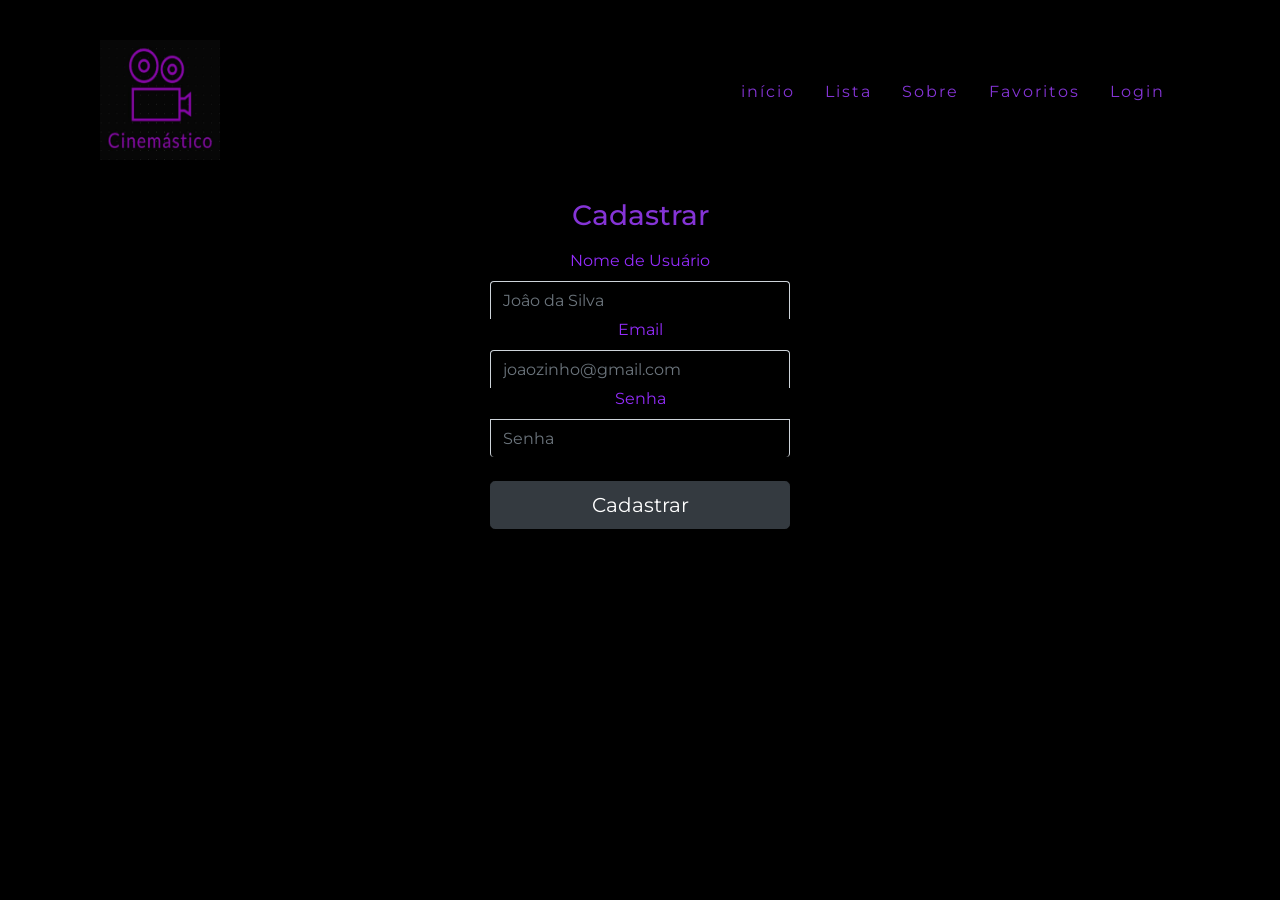
<file: projetinfinal/cadastro.html>
<!DOCTYPE html>
<html lang="pt-br">
<head>
    <meta charset="UTF-8">
    <meta http-equiv="X-UA-Compatible" content="IE=edge">
    <meta name="viewport" content="width=device-width, initial-scale=1.0">
    <link rel="stylesheet" href="https://stackpath.bootstrapcdn.com/bootstrap/4.4.1/css/bootstrap.min.css">
    <link rel="stylesheet" href="designcds.css">
    <title>Cadastro</title>
</head>
<body >
    <body class="text-center">
      <header class="header">
        <a href="main.html"><img src="imgs/logo.jpeg" alt="" height="120px" width="120px"></a>
        <ul>
            <li><a href="main.html">início</a></li>
            <li><a href="lista.html">Lista</a></li>
            <li><a href="#">Sobre</a></li>
            <li><a href="favoritos.html">Favoritos</a></li>
            <li><a href="login.html">Login</a></li>
        </ul>
    </header>
        </header>
    
        <main class="form-signin">
         <br><br><br><br><br><br>
            <form>
            <h1 class="h3 mb-3 fw-normal">Cadastrar</h1>
        
            <div class="form-floating">
                <label class="um" for="floatingInput">Nome de Usuário</label>
                <input type="email" class="form-control" id="floatingInput" placeholder="Joâo da Silva">

              </div>
        
            <div class="form-floating">
                <label class="um" for="floatingInput">Email</label>
                <input type="email" class="form-control" id="floatingInput" placeholder="joaozinho@gmail.com">

            </div>
            
        
            <div class="form-floating">
                <label class="um" for="floatingPassword">Senha</label>
                <input type="password" class="form-control" id="floatingPassword" placeholder="Senha">

            </div>
        
            <br>
        
            <button class="w-100 btn btn-lg btn-dark" type="submit">Cadastrar</button>
          </form>
        </main>
</body>
</html>
</file>
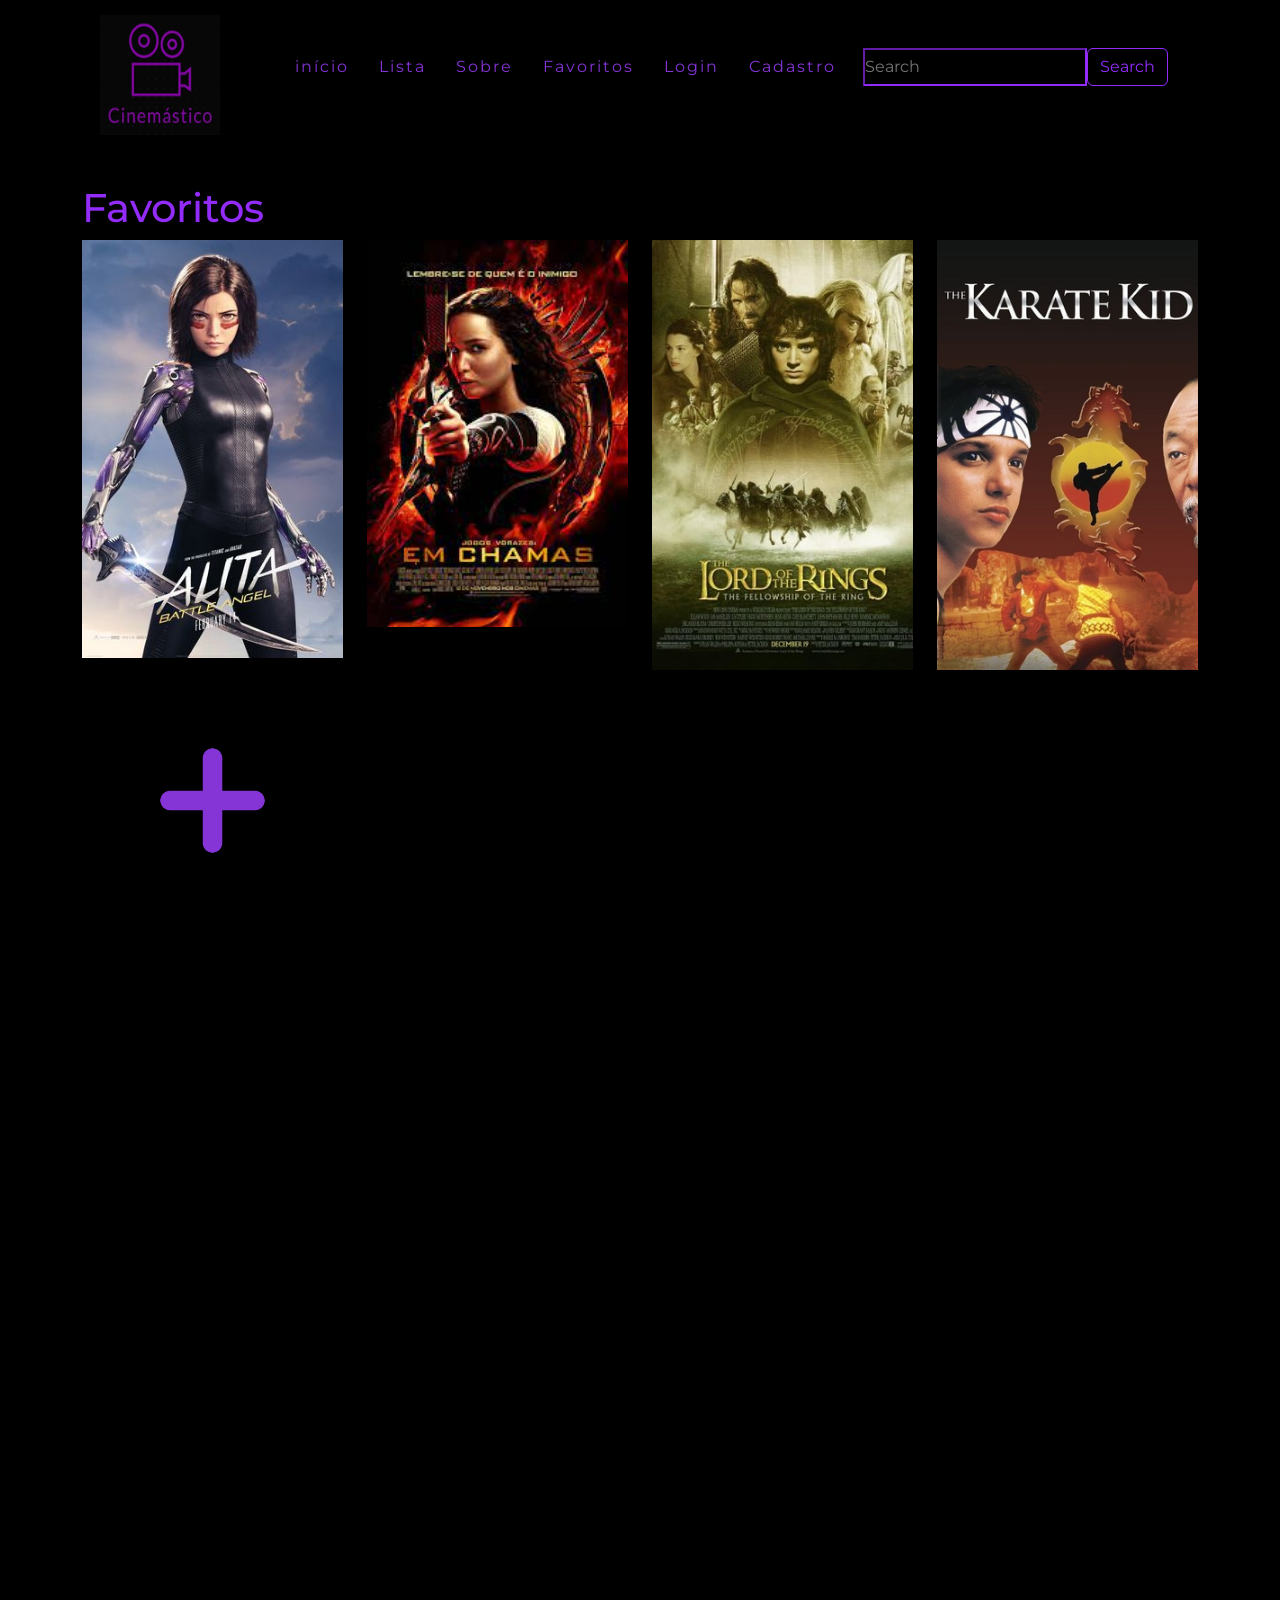
<file: projetinfinal/favoritos.html>
<!DOCTYPE html>
<html lang="pt-br">
<head>
    <meta charset="UTF-8">
    <meta http-equiv="X-UA-Compatible" content="IE=edge">
    <meta name="viewport" content="width=device-width, initial-scale=1.0">
    <link href="https://cdn.jsdelivr.net/npm/bootstrap@5.1.3/dist/css/bootstrap.min.css" rel="stylesheet" integrity="sha384-1BmE4kWBq78iYhFldvKuhfTAU6auU8tT94WrHftjDbrCEXSU1oBoqyl2QvZ6jIW3" crossorigin="anonymous">
    <link rel="stylesheet" type="text/css" href="design.css">
    <title>Document</title>
</head>
<body class="body">
    <header class="header">
        <a href="main.html"><img src="imgs/logo.jpeg" alt="" height="120px" width="120px"></a>
        <ul>
            <li><a href="main.html">início</a></li>
            <li><a href="lista.html">Lista</a></li>
            <li><a href="#">Sobre</a></li>
            <li><a href="favoritos.html">Favoritos</a></li>
            <li><a href="login.html">Login</a></li>
            <li><a href="cadastro.html">Cadastro</a></li>
  <div class="container-fluid">
    <form class="d-flex">
      <input class="form-control-me-2" type="search" placeholder="Search" aria-label="Search">
      <button class="btn btn-outline-success" type="submit">Search</button>
    </form>
  </div>

    </header>
    <br><br><br><br><br><br>
    <div class="container">
    <h1>Favoritos</h1>
    </div>
    <div class="container">
        <div class="row">
            <div class="col-md-3">
                <img src="imgs/alita.jpeg" class="img-fluid" alt="...">
            </div>
            <div class="col-md-3">
                <img src="imgs/jv.jpeg" class="img-fluid" alt="..." height="" width="600px">
            </div>
            <div class="col-md-3">
                <img src="imgs/sda.jpeg" class="img-fluid" alt="...">
            </div>
            <div class="col-md-3">
                <img src="imgs/karatekid.jpeg" class="img-fluid" alt="..."> 
            </div>
            <div class="col-md-3">
                <a href="lista.html"><img src="imgs/add.png" class="img-fluid" alt="..."> </a>
            </div>
        </div>
    </div>
</file>
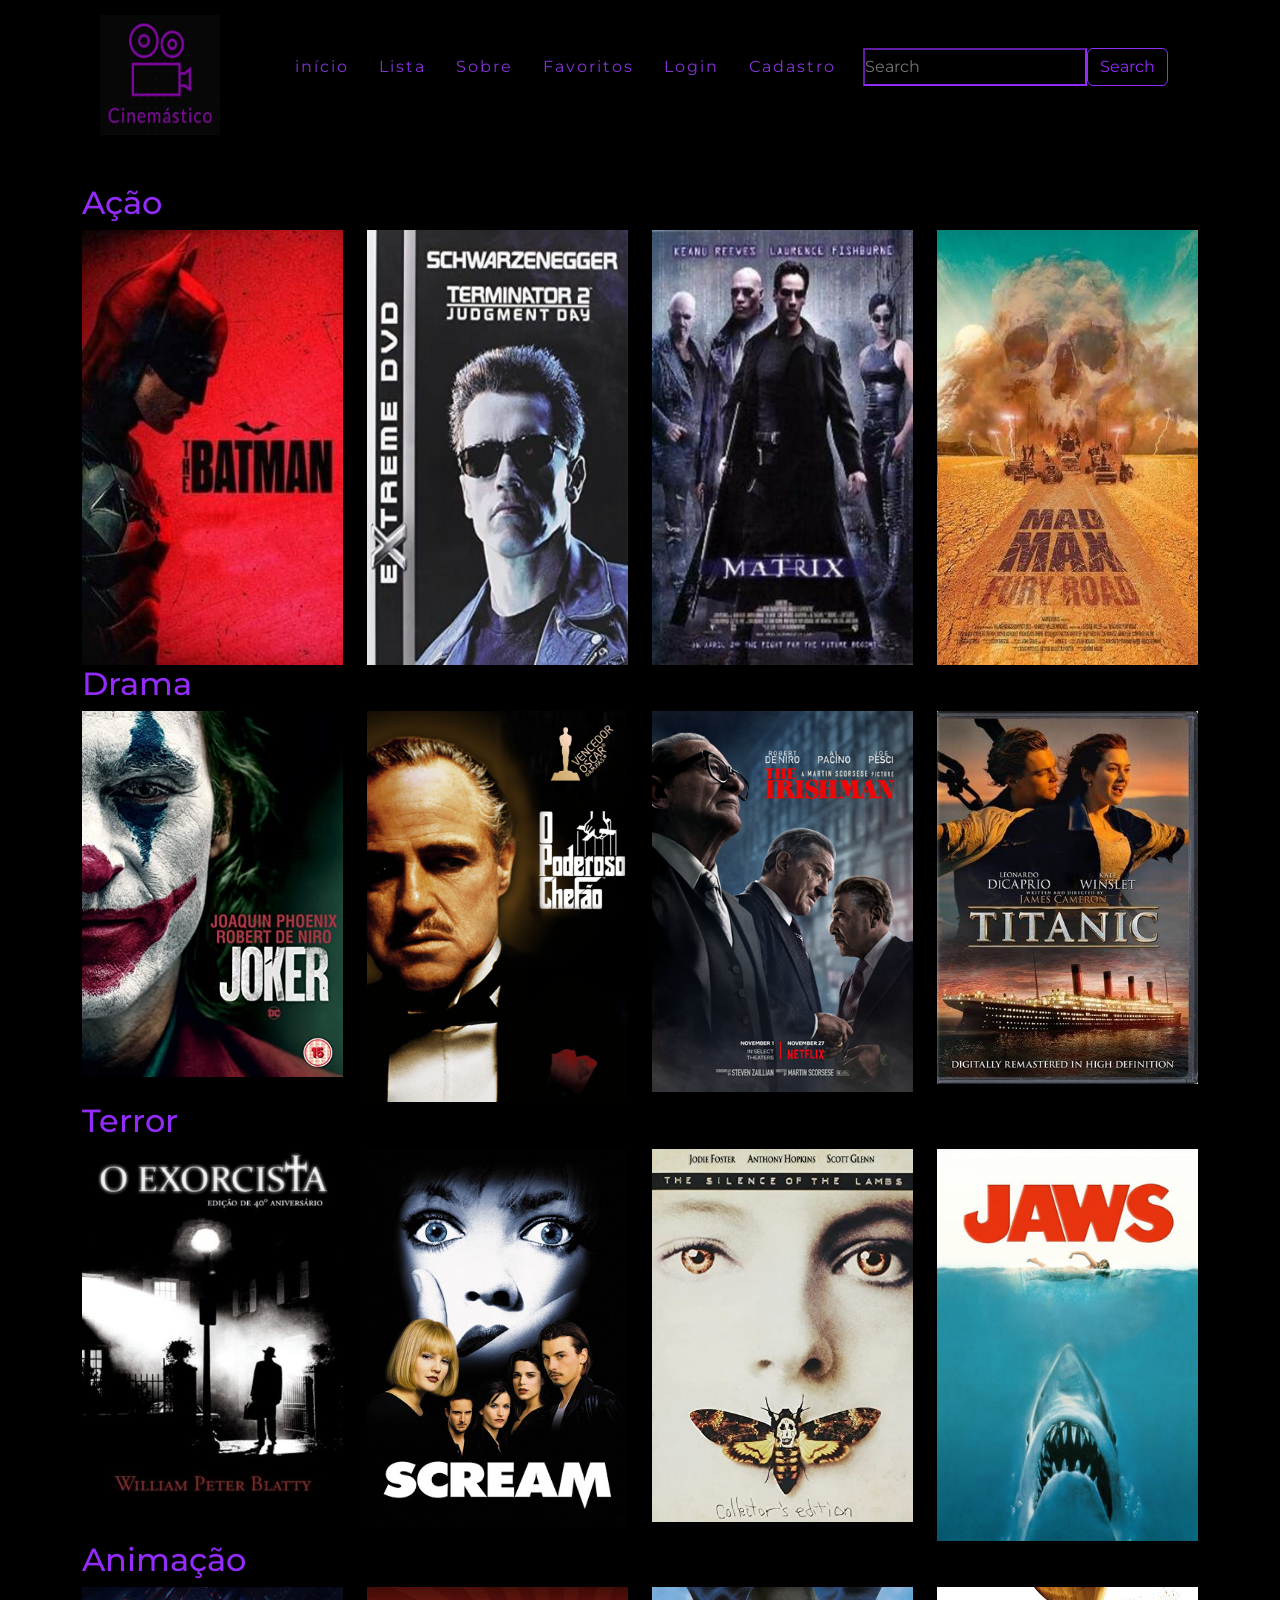
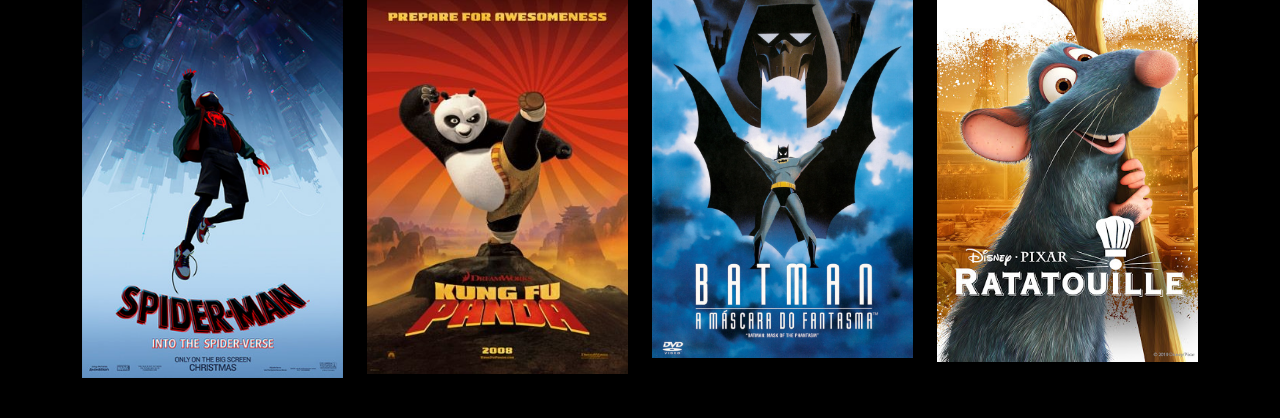
<file: projetinfinal/lista.html>
<!DOCTYPE html>
<html lang="pt-br">
<head>
    <meta charset="UTF-8">
    <meta http-equiv="X-UA-Compatible" content="IE=edge">
    <meta name="viewport" content="width=device-width, initial-scale=1.0">
    <link href="https://cdn.jsdelivr.net/npm/bootstrap@5.1.3/dist/css/bootstrap.min.css" rel="stylesheet" integrity="sha384-1BmE4kWBq78iYhFldvKuhfTAU6auU8tT94WrHftjDbrCEXSU1oBoqyl2QvZ6jIW3" crossorigin="anonymous">
    <link rel="stylesheet" type="text/css" href="design.css">
    <title>Document</title>
</head>
<body class="body">
    <header class="header">
        <a href="main.html"><img src="imgs/logo.jpeg" alt="" height="120px" width="120px"></a>
        <ul>
            <li><a href="main.html">início</a></li>
            <li><a href="lista.html">Lista</a></li>
            <li><a href="#">Sobre</a></li>
            <li><a href="favoritos.html">Favoritos</a></li>
            <li><a href="login.html">Login</a></li>
            <li><a href="cadastro.html">Cadastro</a></li>
  <div class="container-fluid">
    <form class="d-flex">
      <input class="form-control-me-2" type="search" placeholder="Search" aria-label="Search">
      <button class="btn btn-outline-success" type="submit">Search</button>
    </form>
  </div>

    </header>
    <br><br><br><br><br><br>
    <div class="container">
    <h2>Ação</h2>
    </div>
    <div class="container">
        <div class="row">
            <div class="col-md-3">
                <img src="imgs/batmanLISTA.jpg" class="img-fluid" alt="...">
            </div>
            <div class="col-md-3">
                <img src="imgs/terminator.jpg" class="img-fluid" alt="...">
            </div>
            <div class="col-md-3">
                <img src="imgs/matrix1.jpg" class="img-fluid" alt="...">
            </div>
            <div class="col-md-3">
                <img src="imgs/madmax.jpeg" class="img-fluid" alt="...">
            </div>
        </div>
    </div>
    <div class="container">
        <h2>Drama</h2>
        </div>
        <div class="container">
            <div class="row">
                <div class="col-md-3">
                    <img src="imgs/the joker[.jpg" class="img-fluid" alt="...">
                </div>
                <div class="col-md-3">
                    <a href="filme.html"><img src="imgs/opc.png" class="img-fluid" alt="..."></a>
                </div>
                <div class="col-md-3">
                    <img src="imgs/oirlandes.png" class="img-fluid" alt="...">
                </div>
                <div class="col-md-3">
                    <img src="imgs/titanic.jpg" class="img-fluid" alt="...">
                </div>
            </div>
        </div>
        <div class="container">
            <h2>Terror</h2>
            </div>
            <div class="container">
                <div class="row">
                    <div class="col-md-3">
                        <img src="imgs/oexorcista.jpg" class="img-fluid" alt="...">
                    </div>
                    <div class="col-md-3">
                        <img src="imgs/scream.jpg" class="img-fluid" alt="...">
                    </div>
                    <div class="col-md-3">
                        <img src="imgs/sdi.jpg" class="img-fluid" alt="...">
                    </div>
                    <div class="col-md-3">
                        <img src="imgs/jaws.jpg" class="img-fluid" alt="...">
                    </div>
                </div>
            </div>
            <div class="container">
                <h2>Animação</h2>
                </div>
                <div class="container">
                    <div class="row">
                        <div class="col-md-3">
                            <img src="imgs/smitsv.png" class="img-fluid" alt="...">
                        </div>
                        <div class="col-md-3">
                            <img src="imgs/kungfu.jpg" class="img-fluid" alt="...">
                        </div>
                        <div class="col-md-3">
                            <img src="imgs/batmana.png" class="img-fluid" alt="...">
                        </div>
                        <div class="col-md-3">
                            <img src="imgs/ratatouille.jpg" class="img-fluid" alt="...">
                        </div>
                    </div>
                </div>
    
    
</body>
</html>
</file>
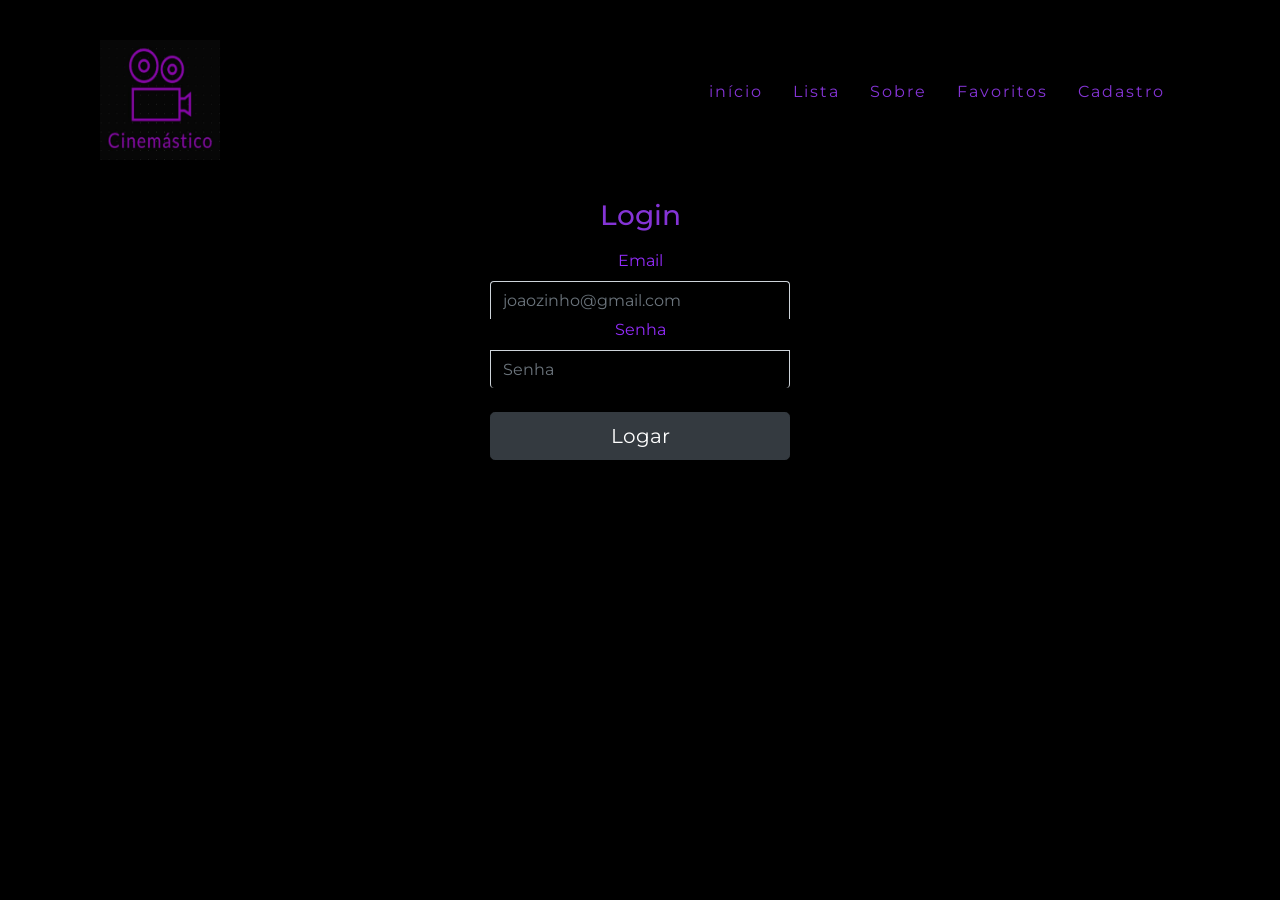
<file: projetinfinal/login.html>
<!DOCTYPE html>
<html lang="pt-br">
<head>
    <meta charset="UTF-8">
    <meta http-equiv="X-UA-Compatible" content="IE=edge">
    <meta name="viewport" content="width=device-width, initial-scale=1.0">
    <link rel="stylesheet" href="https://stackpath.bootstrapcdn.com/bootstrap/4.4.1/css/bootstrap.min.css">
    <link rel="stylesheet" href="designcds.css">
    <title>Cadastro</title>
</head>
<body >
    <body class="text-center">
      <header class="header">
        <a href="main.html"><img src="imgs/logo.jpeg" alt="" height="120px" width="120px"></a>
        <ul>
            <li><a href="main.html">início</a></li>
            <li><a href="lista.html">Lista</a></li>
            <li><a href="#">Sobre</a></li>
            <li><a href="favoritos.html">Favoritos</a></li>
            <li><a href="cadastro.html">Cadastro</a></li>
        </ul>
    </header>
        </header>
    
        <main class="form-signin">
         <br><br><br><br><br><br>
            <form>
            <h1 class="h3 mb-3 fw-normal">Login</h1>
        
            <div class="form-floating">
                <label class="um" for="floatingInput">Email</label>
                <input type="email" class="form-control" id="floatingInput" placeholder="joaozinho@gmail.com">

            </div>
            
        
            <div class="form-floating">
                <label class="um" for="floatingPassword">Senha</label>
                <input type="password" class="form-control" id="floatingPassword" placeholder="Senha">
 
            </div>
        
            <br>
        
            <button class="w-100 btn btn-lg btn-dark" type="submit">Logar</button>
          </form>
        </main>
</body>
</html>
</file>
<file: projetinfinal/designcds.css>
@import url('https://fonts.googleapis.com/css2?family=Montserrat:wght@500&display=swap');
*{
    font-family: 'Montserrat', sans-serif;
}
.header {
    position: fixed;
    top: 0;
    left: 0;
    width: 100%;
    display: flex;
    justify-content: space-between;
    align-items: center;
    transition: 0.6s;
    padding: 40px 100px;
    z-index: 100000;
}

.header.sticky {
    padding: 5px 100px;
    background: #8534D6;
}

.header .logo {
    position: relative;
    font-weight: 200;
    color: #8534D6;
    text-decoration: none;
    font-size: 2em;
    text-transform: uppercase;
    letter-spacing: 2px;
    transition: 0.6s;
}

.header .logo span {
    font-weight: 800;
}

.header ul {
    position: relative;
    display: flex;
    justify-content: center;
    align-items: center;
}

.header ul li {
    position: relative;
    list-style: none;
}

.header ul li a {
    position: relative;
    margin: 0 15px;
    text-decoration: none;
    color: #8534D6;
    letter-spacing: 2px;
    font-weight: 500px;
    transition: 0.6s;
}
body {
  height: 100%;
}

body {
  display: flex;
  align-items: center;
  padding-top: 40px;
  padding-bottom: 40px;
  background-color: black;
}
h1{
  color:#8534D6 ;
}
p{
  color: #932CFA;
}
.um{
  color: #932CFA;
}

.form-signin {
  width: 100%;
  max-width: 330px;
  padding: 15px;
  margin: auto;
}

.form-signin .checkbox {
  font-weight: 400;
}

.form-signin .form-floating:focus-within {
  z-index: 2;
}

.form-signin input[type="email"] {
  margin-bottom: -1px;
  border-bottom-right-radius: 0;
  border-bottom-left-radius: 0;
  background-color: black;
  border-bottom: #8534D6;
}

.form-signin input[type="password"] {
  border-top-left-radius: 0;
  border-top-right-radius: 0;
  background-color: black;
  border-bottom: #8534D6;
}
</file>
<file: projetinfinal/design.css>
@import url('https://fonts.googleapis.com/css2?family=Montserrat:wght@500&display=swap');

* {
    margin: 0;
    padding: 0;
    box-sizing: border-box;
    font-family: 'Montserrat', sans-serif;
}

.body {
    background: rgb(0, 0, 0);
    min-height: 200vh;
    color: #932CFA;
    margin: 20px;
    padding: 20px;
}
.btn-trailer{
    background-color: red;
    color: white;
    height: 50px;
    width: 100px;
    font-size: medium;
    font-family:'Montserrat', sans-serif ;
}
.btn-favoritar{
    background-color: #8534D6;
    color: black;
    height: 50px;
    width: 100px;
    font-size: medium;
    font-family: 'Montserrat', sans-serif;
}

.btn-outline-success{
    color: #932CFA;
    background-color: black;
    border-color: #932CFA;
}
.form-control-me-2{
    color: #932CFA ;
    background-color: black;
    border-color: #932CFA;
}
.comentarios{width: 1000px;
height: 50px;
font-size: medium;
background-color: black;
color: white;
}

  
.header {
    position: fixed;
    top: 0;
    left: 0;
    width: 100%;
    display: flex;
    justify-content: space-between;
    align-items: center;
    transition: 0.6s;
    padding: 15px 100px;
    z-index: 100000;
    background-color: black;
}

.header.sticky {
    padding: 5px 100px;
    background: #8534D6;
}

.header .logo {
    position: relative;
    font-weight: 200;
    color: #8534D6;
    text-decoration: none;
    font-size: 2em;
    text-transform: uppercase;
    letter-spacing: 2px;
    transition: 0.6s;
}

.header .logo span {
    font-weight: 800;
}

.header ul {
    position: relative;
    display: flex;
    justify-content: center;
    align-items: center;
}

.header ul li {
    position: relative;
    list-style: none;
}

.header ul li a {
    position: relative;
    margin: 0 15px;
    text-decoration: none;
    color: #8534D6;
    letter-spacing: 2px;
    font-weight: 500px;
    transition: 0.6s;
}

.banner {
    position: relative;
    width: 100%;
    height: 100vh;
    background: url();
    background-size: cover;
}

.header.sticky .logo,
.header.sticky ul li a {
    color: rgb(0, 0, 0);
}

/* Scrollbar CSS */

body::-webkit-scrollbar {
    width: 8px;
}

body::-webkit-scrollbar-thumb {
    background-color: #8534D6;
    border-radius: 5px;
}

h2 { 
    color: #932CFA;
    font-family: 'Montserrat', sans-serif;
    text-align: left;
}
</file>
